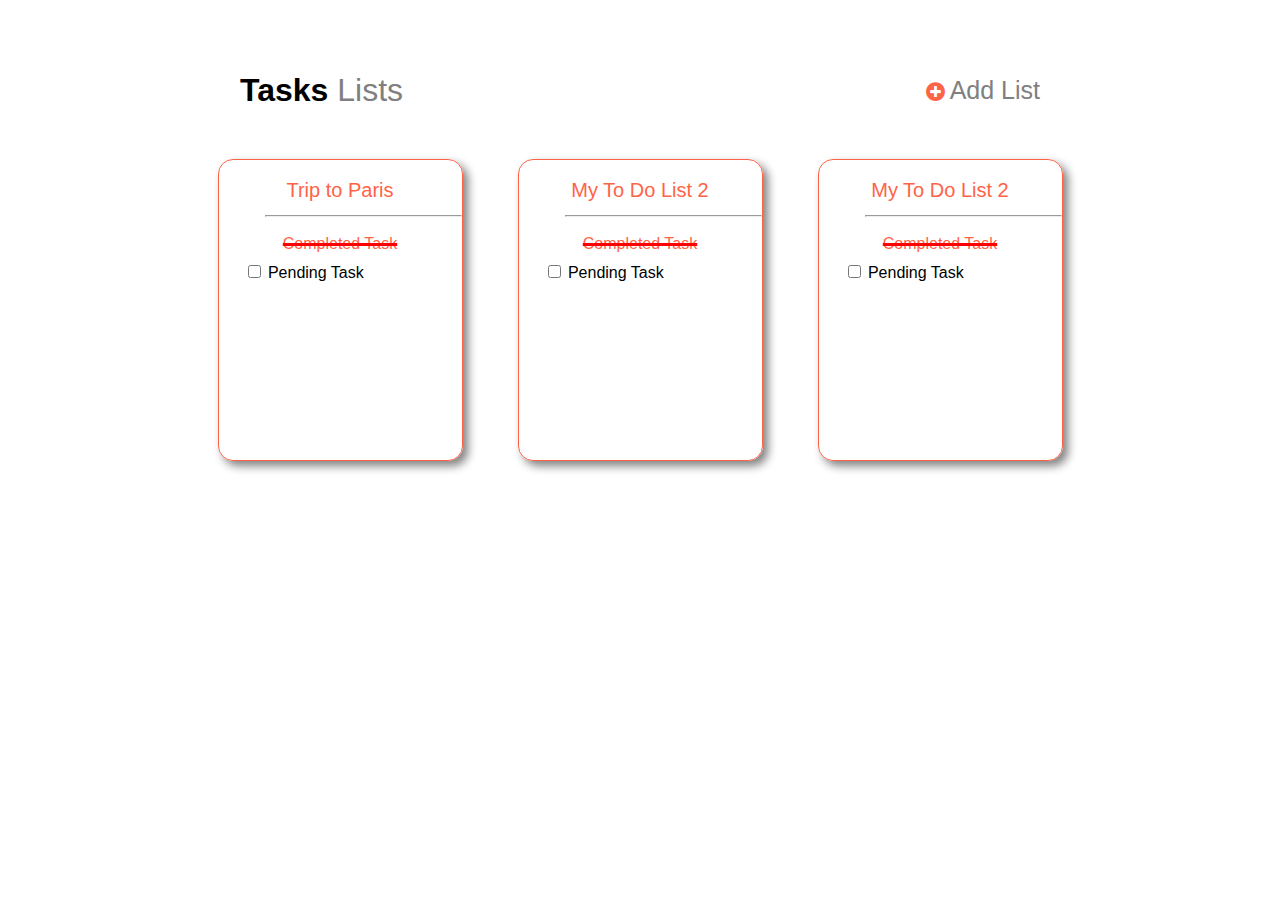
<file: index.html>
<!DOCTYPE html>
<html lang="en">
    <head>
        <meta charset="UTF-8" />
        <meta http-equiv="X-UA-Compatible" content="IE=edge" />
        <meta name="viewport" content="width=device-width, initial-scale=1.0" />
        <link rel="stylesheet" href="style.css" />
        <link
            rel="stylesheet"
            href="https://cdnjs.cloudflare.com/ajax/libs/font-awesome/5.15.4/css/all.min.css"
            integrity="sha512-1ycn6IcaQQ40/MKBW2W4Rhis/DbILU74C1vSrLJxCq57o941Ym01SwNsOMqvEBFlcgUa6xLiPY/NS5R+E6ztJQ=="
            crossorigin="anonymous"
            referrerpolicy="no-referrer"
        />
        <title>Todo App</title>
    </head>
    <body>
        <header class="header-all">
            <font><h1>Tasks <span>Lists</span></h1></font>
            <a href="#new-item">
                <i class="fas fa-plus-circle"></i>
                <span style="font-size: 25px;">Add List</span>
            </a>
        </header>
        <main class="main main-all">
            <div class="tasks">
                <a href="./task.html">Trip to Paris</a>
                <hr>
                <p class="task completed">Completed Task</p>
                <p class="task pending">
                    <input type="checkbox"/>
                    Pending Task
                </p>
            </div>

            <div class="tasks">
                <a href="#">My To Do List 2</a>
                <hr>
                <p class="task completed">Completed Task</p>
                <p class="task pending">
                    <input type="checkbox" />
                    Pending Task
                </p>
            </div>

            <div class="tasks">
                <a href="#">My To Do List 2</a>
                <hr>
                <p class="task completed">Completed Task</p>
                <p class="task pending">
                    <input type="checkbox" />
                    Pending Task
                </p>
            </div>
        </main>
        <div class="new-item" id="new-item">
            
            <div class="new-item-content">
                <h3>Add New List</h3>
                <input type="text" name="newList" id="newList" />
                <br>
                <button type="submit" style="width: 80px; height: 30px;">ADD</button>
            </div>
        </div>
    </body>
</html>
</file>
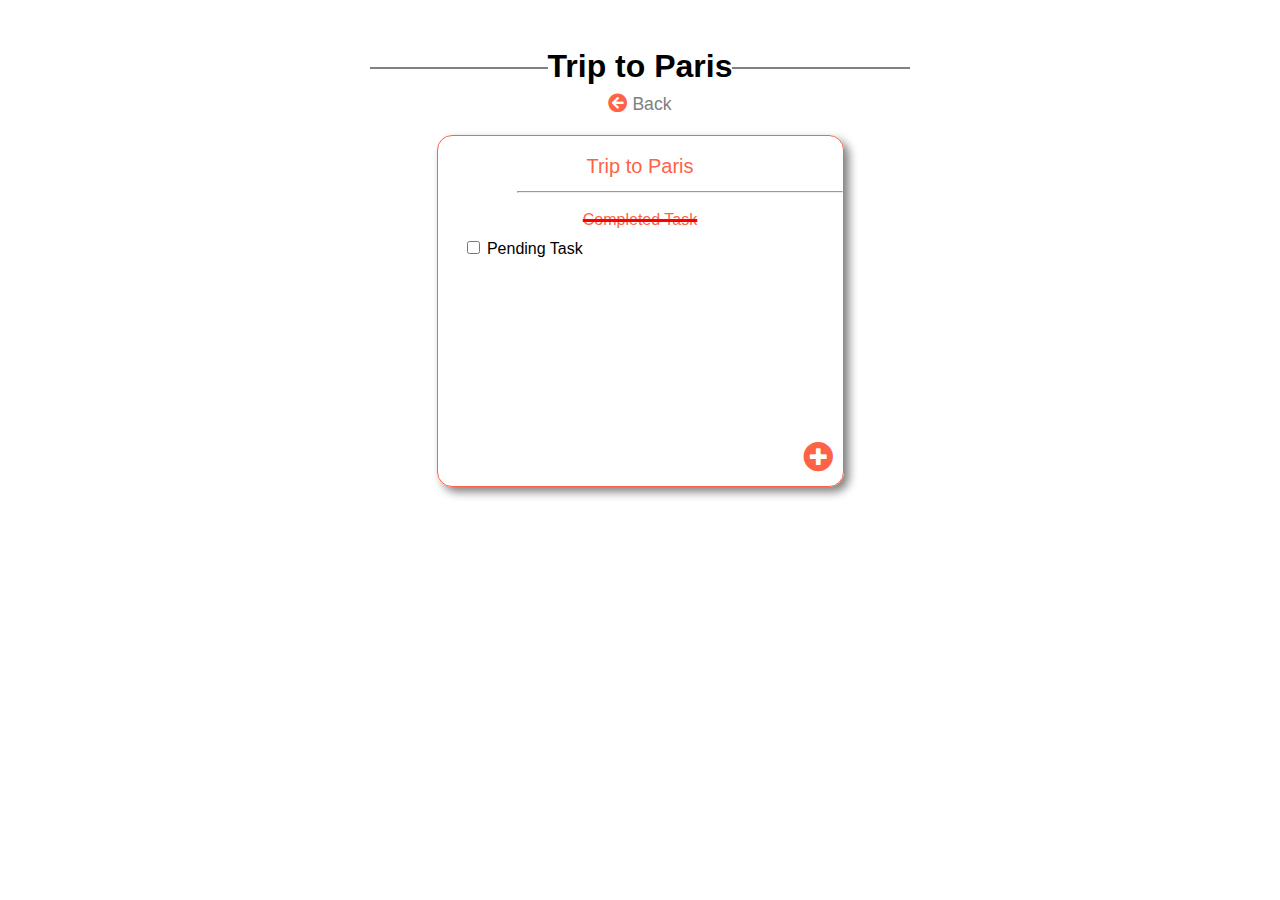
<file: task.html>
<!DOCTYPE html>
<html lang="en">
    <head>
        <meta charset="UTF-8" />
        <meta http-equiv="X-UA-Compatible" content="IE=edge" />
        <meta name="viewport" content="width=device-width, initial-scale=1.0" />
        <title>Task</title>
        <link rel="stylesheet" href="style.css" />
        <link
            rel="stylesheet"
            href="https://cdnjs.cloudflare.com/ajax/libs/font-awesome/5.15.4/css/all.min.css"
            integrity="sha512-1ycn6IcaQQ40/MKBW2W4Rhis/DbILU74C1vSrLJxCq57o941Ym01SwNsOMqvEBFlcgUa6xLiPY/NS5R+E6ztJQ=="
            crossorigin="anonymous"
            referrerpolicy="no-referrer"
        />
    </head>
    <body>
        <header class="header-task">
            <h1><span>Trip to Paris</span></h1>
            <a href="./index.html">
                <i class="fas fa-arrow-circle-left"></i>
                <span>Back</span>
            </a>
        </header>
        <main class="main main-task">
            <div class="tasks">
                <a>Trip to Paris</a>
                <hr />
                <p class="task completed">Completed Task</p>
                <p class="task pending">
                    <input type="checkbox" name="" id="" />
                    Pending Task
                </p>
                <a href="#new-item" class="add-item">
                    <i class="fas fa-plus-circle" style="font-size: 30px;"></i>
                </a>
            </div>
        </main>
        <div class="new-item" id="new-item">
            <div class="new-item-content">
                <h3>Add New Item</h3>
                <input type="text" name="newList" id="newList" />
                <br />
                <button type="submit" style="width: 80px; height: 30px;">ADD</button>
            </div>
        </div>
    </body>
</html>
</file>
<file: style.css>
body {
    margin: 5vh auto 0;
    max-width: 900px;
    font-family: sans-serif;
    line-height: 1.5;
    background-color: #fff;
}

.header-all {
    margin: 5px 50px;
    display: flex;
    align-items: center;
    justify-content: space-between;
}
.header-all h1 span {
    color: gray;
    font-weight: 100;
}

.header-task {
    display: flex;
    flex-flow: column wrap;
    align-items: center;
    justify-content: space-around;
}
.header-task h1 {
    text-align: center;
    width: 60%;
    border-bottom: 2px solid gray;
    line-height: 1px;
}
.header-task h1 span {
    background-color: #fff;
}

.header-all a,
.header-task a {
    text-decoration: none;
    outline: none;
    color: gray;
    font-size: 1.1rem;
    font-weight: 400;
}
.header-all a i,
.header-task a i {
    color: tomato;
    font-size: 110%;
}


.main {
    display: flex;
    flex-wrap: wrap;
    justify-content: space-around;
}
.main-task .tasks {
    flex: 0 45%;
    height: 350px;
}
.tasks {
    position: relative;
    flex: 0 27%;
    margin: 2%;
    height: 300px;
    border: 1px solid tomato;
    border-radius: 15px;
    box-shadow: 5px 5px 10px gray;
    overflow: auto;
    text-align: center;
}
.tasks a {
    display: inline-block;
    width: 100%;
    text-decoration: none;
    outline: none;
    font-size: 20px;
    color: tomato;
    margin-top: 15px;
}
.tasks hr {
    color: #000;
    width: 80%;
    height: 0.01px;
    margin: 10px 0 15px auto;
}
.tasks p.task {
    font-size: 16px;
    margin: 5px;
}
.tasks p.task.completed {
    color: tomato;
    text-decoration: line-through 3px red;
}
.tasks p.task.pending {
    color: black;
    text-align: start;
    padding-left: 20px;
}
.tasks a.add-item {
    width: initial;
    position: absolute;
    bottom: 10px;
    right: 10px;
}


.new-item {
    width: 100%;
    height: 100vh;
    position: absolute;
    left: 0;
    top: 0;
    backdrop-filter: blur(5px);
    opacity: 0;
    visibility: hidden;
    display: none;
}
.new-item a {
    width: 100%;
    height: 100vh;
    position: absolute;
    cursor: default;
    text-decoration: none;
    outline: none;
}
#new-item:target,
#new-item:target .new-item-content {
    opacity: 1;
    visibility: visible;
    display: block;
}
.new-item-content {
    background-color: white;
    position: absolute;
    top: 50%;
    left: 50%;
    transform: translate(-50%, -50%);
    border: 2px solid #f4b1aa;
    border-radius: 5px;
    box-shadow: 7px 7px 5px grey;
    padding: 20px 50px;
    text-align: center;
    max-width: 50vw;
    opacity: 0;
    visibility: hidden;
    display: none;
}
.new-item-content h3 {
    font-weight: 500;
    color: #f07568;
    margin: 0 0 20px;
}
.new-item-content input {
    border: 1px solid #f4b1aa;
    border-radius: 4px;
    box-shadow: 2px 2px 3px #c3c3c3a1;
    font-size: 1.5rem;
    max-width: 100%;
}
.new-item-content button {
    background-color: #e74c3c;
    color: white;
    border: 0;
    border-radius: 25px;
    padding: 0 10px;
    font-size: large;
    margin: 10px 0 0;
}


@media screen and (min-width: 300px) and (max-width: 500px){
    
    .header-all {
        justify-content: space-evenly;
    }
    
    .header-task {
        flex-flow: row wrap;
        justify-content: center;
    }
    .header-task h1 {
        border-bottom: none;
        flex: 1 1 content;
        order: 2;
    }
    .header-task h1 span {
        background-color: #fff;
    }
    
    .header-all a,
    .header-task a {
        font-size: 1.5rem;
    }
    .header-all a span,
    .header-task a span {
        display: none;
    }

    .main-task .tasks {
        flex: 0 80%;
        height: 350px;
    }
    .main-all {
        flex-direction: column;
    }
    .main-all .tasks {
        overflow: hidden;
    }
    .main-all .tasks a {
        text-align: left;
        padding-left: 2rem;
        font-size: 20px;
        color: #333;
        margin: 15px;
    }
    .main-all .tasks hr {
        display: none;
    }
    .main-all .tasks p.task {
        display: none;
    }
    .main-all .tasks p.task.completed {
        display: none;
    }
    .main-all .tasks p.task.pending {
        display: none;
    }
}
</file>
